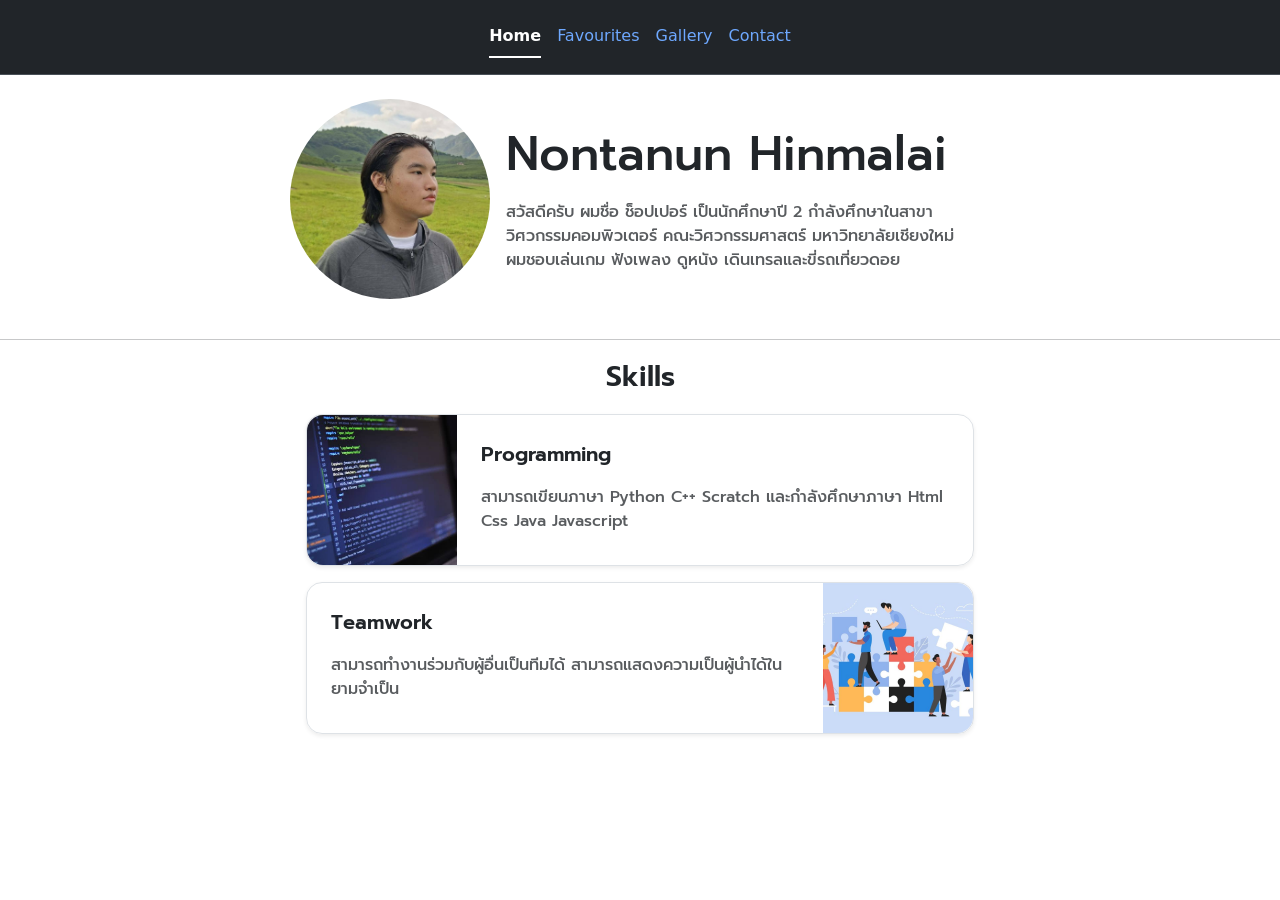
<file: index.html>
<!doctype html>
<html lang="en">
  <head>
    <meta charset="UTF-8" />
    <meta name="viewport" content="width=device-width, initial-scale=1.0" />
    <link
      href="https://cdn.jsdelivr.net/npm/bootstrap@5.3.8/dist/css/bootstrap.min.css"
      rel="stylesheet"
      integrity="sha384-sRIl4kxILFvY47J16cr9ZwB07vP4J8+LH7qKQnuqkuIAvNWLzeN8tE5YBujZqJLB"
      crossorigin="anonymous"
    />
    <link rel="preconnect" href="https://fonts.googleapis.com" />
    <link rel="preconnect" href="https://fonts.gstatic.com" crossorigin />
    <link
      href="https://fonts.googleapis.com/css2?family=Noto+Sans+Thai:wght@100..900&family=Prompt:wght@400;600&display=swap"
      rel="stylesheet"
    />
    <link rel="stylesheet" href="style.css" />
    <title>My Portfolio</title>
  </head>
  <body>
    <!--nav links-->
    <div class="">
      <nav class="navbar bg-dark border-bottom border-body p-3 justify-content-center" data-bs-theme="dark">
        <ul class="nav nav-underline">
        <li class="nav-item">
          <a class="nav-link active" aria-current="page" href="index.html"
            >Home</a
          >
        </li>
        <li class="nav-item">
          <a class="nav-link" href="fav.html">Favourites</a>
        </li>
        <li class="nav-item">
          <a class="nav-link" href="gallery.html">Gallery</a>
        </li>
        <li class="nav-item">
          <a class="nav-link" href="contact.html">Contact</a>
        </li>
      </ul>
      </nav>
    </div>

    <!--Profile-->
    <br>
    <div
      class="d-flex justify-content-center align-items-center mx-auto gap-3"
      style="max-width: 700px"
    >
      <div>
        <img
          src="image/pic 1.jpg"
          class="rounded-circle"
          width="200"
          height="200"
          style="object-fit: cover"
          alt=""
        />
      </div>
      <div class="d-none d-sm-block">
        <div class="display-5 mb-3 prompt-medium">Nontanun Hinmalai</div>
        <div class="text-muted prompt-medium">
          สวัสดีครับ ผมชื่อ ช็อปเปอร์ เป็นนักศึกษาปี 2 กำลังศึกษาในสาขาวิศวกรรมคอมพิวเตอร์ คณะวิศวกรรมศาสตร์ มหาวิทยาลัยเชียงใหม่ <br>
          ผมชอบเล่นเกม ฟังเพลง ดูหนัง เดินเทรลและขี่รถเที่ยวดอย
        </div>
      </div>
    </div>
    <div class="display-5 d-sm-none text-center my-3">Nontanun Hinmalai</div>
    <br>
    <hr />
    
    <!--Skill page-->
    <p class="text-center fs-3 prompt-semibold">Skills</p>

    <div style="max-width: 700px" class="mx-auto px-3 ">
      <div class="d-flex border mb-3 shadow-sm rounded-4">
        <div class="">
          <img
            src="image/programming.jpg"
            width="150px"
            height="150px"
            style="object-fit: cover"
            class="rounded-start-4 d-none d-sm-block"
            alt=""
          />
        </div>
        <div class="p-4">
          <p class="fw-semibold fs-5 prompt-semibold">Programming</p>
          <span class="text-muted prompt-medium"
            >สามารถเขียนภาษา Python C++ Scratch และกำลังศึกษาภาษา Html Css Java Javascript</span
          >
        </div>
      </div>

      <div class="d-flex border mb-3 shadow-sm rounded-4 justify-content-between">
        <div class="p-4">
          <p class="fw-semibold fs-5 prompt-semibold">Teamwork</p>
          <span class="text-muted prompt-medium"
            >สามารถทำงานร่วมกับผู้อื่นเป็นทีมได้ สามารถแสดงความเป็นผู้นำได้ในยามจำเป็น</span
          >
        </div>
        <div class="">
          <img
            src="image/teamwork.jpg"
            width="150px"
            height="150px"
            style="object-fit: cover"
            class="rounded-end-4 d-none d-sm-block"
            alt=""
          />
        </div>
      </div>
      </div>
    </div>
  </body>
</html>
</file>
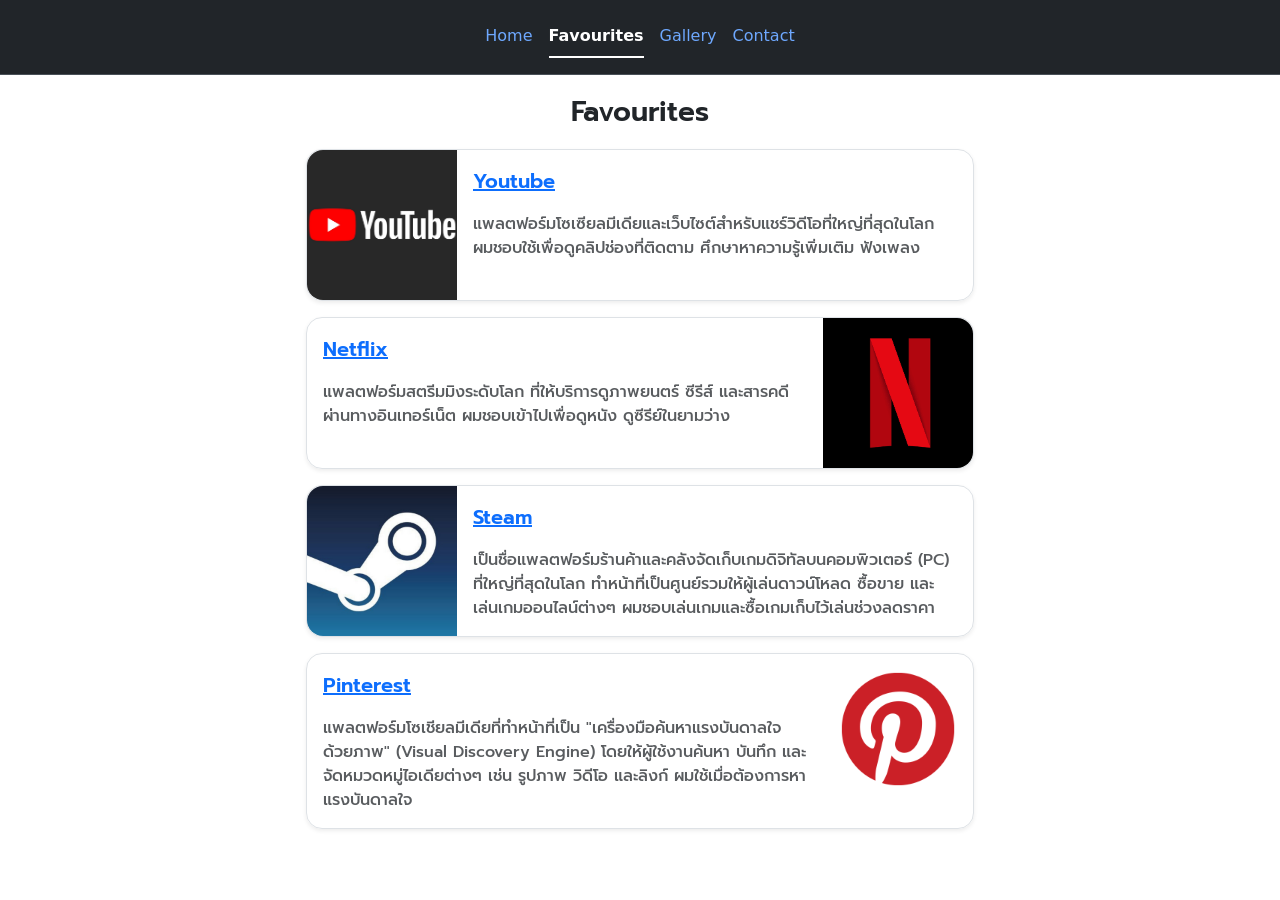
<file: fav.html>
<!doctype html>
<html lang="en">
  <head>
    <meta charset="UTF-8" />
    <meta name="viewport" content="width=device-width, initial-scale=1.0" />
    <link
      href="https://cdn.jsdelivr.net/npm/bootstrap@5.3.8/dist/css/bootstrap.min.css"
      rel="stylesheet"
      integrity="sha384-sRIl4kxILFvY47J16cr9ZwB07vP4J8+LH7qKQnuqkuIAvNWLzeN8tE5YBujZqJLB"
      crossorigin="anonymous"
    />
    <link rel="preconnect" href="https://fonts.googleapis.com" />
    <link rel="preconnect" href="https://fonts.gstatic.com" crossorigin />
    <link
      href="https://fonts.googleapis.com/css2?family=Noto+Sans+Thai:wght@100..900&family=Prompt:wght@400;600&display=swap"
      rel="stylesheet"
    />
    <link rel="stylesheet" href="style.css" />
    <title>My Portfolio</title>
  </head>
  <body>
    <!--nav links-->
    <div class="">
      <nav
        class="navbar bg-dark border-bottom border-body p-3 justify-content-center"
        data-bs-theme="dark"
      >
        <ul class="nav nav-underline">
          <li class="nav-item">
            <a class="nav-link" href="index.html">Home</a>
          </li>
          <li class="nav-item">
            <a class="nav-link active" aria-current="page" href="fav.html"
              >Favourites</a
            >
          </li>
          <li class="nav-item">
            <a class="nav-link" href="gallery.html">Gallery</a>
          </li>
          <li class="nav-item">
            <a class="nav-link" href="contact.html">Contact</a>
          </li>
        </ul>
      </nav>
    </div>

    <!--Favourites page-->
    <p class="text-center fs-3 my-3 prompt-semibold">Favourites</p>
    <div style="max-width: 700px" class="mx-auto px-3 ">
      <div class="d-flex border mb-3 shadow-sm rounded-4">
        <div class="">
          <img
            src="image/youtube.jpg"
            width="150px"
            height="150px"
            style="object-fit: cover"
            class="rounded-start-4 d-none d-sm-block"
            alt=""
          />
        </div>
        <div class="p-3">
          <p class="fw-semibold fs-5 prompt-semibold"><a href="https://youtube.com" target="_blank">Youtube</a></p>
          <span class="text-muted prompt-medium"
            >แพลตฟอร์มโซเซียลมีเดียและเว็บไซต์สำหรับแชร์วิดีโอที่ใหญ่ที่สุดในโลก <br> ผมชอบใช้เพื่อดูคลิปช่องที่ติดตาม ศึกษาหาความรู้เพิ่มเติม ฟังเพลง</span
          >
        </div>
      </div>

      <div class="d-flex border mb-3 shadow-sm rounded-4 justify-content-between">
        <div class="p-3">
          <p class="fw-semibold fs-5 prompt-semibold"><a href="https://www.netflix.com" target="_blank">Netflix</a></p>
          <span class="text-muted prompt-medium"
            >แพลตฟอร์มสตรีมมิงระดับโลก ที่ให้บริการดูภาพยนตร์ ซีรีส์ และสารคดีผ่านทางอินเทอร์เน็ต ผมชอบเข้าไปเพื่อดูหนัง ดูซีรีย์ในยามว่าง</span
          >
        </div>
        <div class="">
          <img
            src="image/netflix.png"
            width="150px"
            height="150px"
            style="object-fit: cover"
            class="rounded-end-4 d-none d-sm-block"
            alt=""
          />
        </div>
      </div>

      <div class="d-flex border mb-3 shadow-sm rounded-4">
        <div class="">
          <img
            src="image/steam.jpg"
            width="150px"
            height="150px"
            style="object-fit: cover"
            class="rounded-start-4 d-none d-sm-block"
            alt=""
          />
        </div>
        <div class="p-3">
          <p class="fw-semibold fs-5 prompt-semibold"><a href="https://store.steampowered.com" target="_blank">Steam</a></p>
          <span class="text-muted prompt-medium"
            >เป็นชื่อแพลตฟอร์มร้านค้าและคลังจัดเก็บเกมดิจิทัลบนคอมพิวเตอร์ (PC) ที่ใหญ่ที่สุดในโลก
             ทำหน้าที่เป็นศูนย์รวมให้ผู้เล่นดาวน์โหลด ซื้อขาย และเล่นเกมออนไลน์ต่างๆ ผมชอบเล่นเกมและซื้อเกมเก็บไว้เล่นช่วงลดราคา</span
          >
        </div>
      </div>

      <div class="d-flex border mb-3 shadow-sm rounded-4 justify-content-between">
        <div class="p-3">
          <p class="fw-semibold fs-5 prompt-semibold"><a href="https://www.pinterest.com" target="_blank">Pinterest</a></p>
          <span class="text-muted prompt-medium"
            >แพลตฟอร์มโซเชียลมีเดียที่ทำหน้าที่เป็น "เครื่องมือค้นหาแรงบันดาลใจด้วยภาพ" (Visual Discovery Engine)
             โดยให้ผู้ใช้งานค้นหา บันทึก และจัดหมวดหมู่ไอเดียต่างๆ เช่น รูปภาพ วิดีโอ และลิงก์ ผมใช้เมื่อต้องการหาแรงบันดาลใจ</span
          >
        </div>
        <div class="">
          <img
            src="image/pinterest.png"
            width="150px"
            height="150px"
            style="object-fit: cover"
            class="rounded-end-4 d-none d-sm-block"
            alt=""
          />
        </div>
      </div>

      </div>
    </div>
  </body>
</html>
</file>
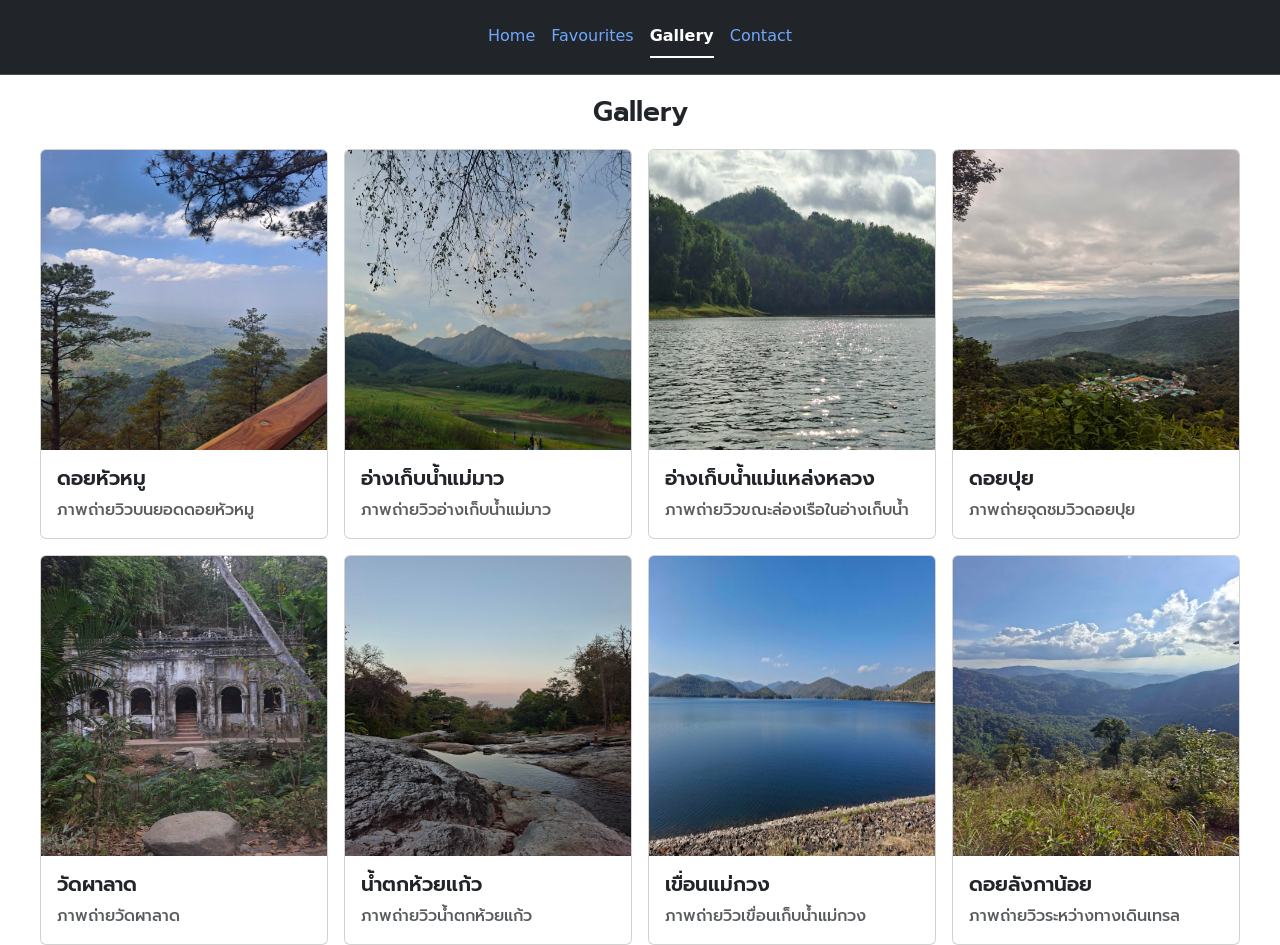
<file: gallery.html>
<!doctype html>
<html lang="en">
  <head>
    <meta charset="UTF-8" />
    <meta name="viewport" content="width=device-width, initial-scale=1.0" />
    <link
      href="https://cdn.jsdelivr.net/npm/bootstrap@5.3.8/dist/css/bootstrap.min.css"
      rel="stylesheet"
      integrity="sha384-sRIl4kxILFvY47J16cr9ZwB07vP4J8+LH7qKQnuqkuIAvNWLzeN8tE5YBujZqJLB"
      crossorigin="anonymous"
    />
    <link rel="preconnect" href="https://fonts.googleapis.com" />
    <link rel="preconnect" href="https://fonts.gstatic.com" crossorigin />
    <link
      href="https://fonts.googleapis.com/css2?family=Noto+Sans+Thai:wght@100..900&family=Prompt:wght@400;600&display=swap"
      rel="stylesheet"
    />
    <link rel="stylesheet" href="style.css" />
    <title>My Portfolio</title>
  </head>
  <body>
    <!--nav links-->
    <div class="">
      <nav
        class="navbar bg-dark border-bottom border-body p-3 justify-content-center"
        data-bs-theme="dark"
      >
        <ul class="nav nav-underline">
          <li class="nav-item">
            <a class="nav-link" href="index.html">Home</a>
          </li>
          <li class="nav-item">
            <a class="nav-link" href="fav.html">Favourites</a>
          </li>
          <li class="nav-item">
            <a class="nav-link active" aria-current="page" href="gallery.html"
              >Gallery</a
            >
          </li>
          <li class="nav-item">
            <a class="nav-link" href="contact.html">Contact</a>
          </li>
        </ul>
      </nav>
    </div>

    <!--Gallery page-->
    <p class="text-center fs-3 my-3 prompt-semibold">Gallery</p>
    <div
      class="d-flex gap-3 justify-content-center flex-wrap align-items-start"
    >
      <div class="card" style="width: 18rem">
        <img
          src="image/doi hua moo.jpg"
          alt=""
          class="card-img-top"
          style="height: 300px"
        />
        <div class="card-body">
          <h5 class="card-title prompt-semibold">ดอยหัวหมู</h5>
          <p class="card-text text-muted prompt-medium">
            ภาพถ่ายวิวบนยอดดอยหัวหมู
          </p>
        </div>
      </div>

      <div class="card" style="width: 18rem">
        <img
          src="image/mae mao.jpg"
          alt=""
          class="card-img-top"
          style="height: 300px"
        />
        <div class="card-body">
          <h5 class="card-title prompt-semibold">อ่างเก็บน้ำแม่มาว</h5>
          <p class="card-text text-muted prompt-medium">
            ภาพถ่ายวิวอ่างเก็บน้ำแม่มาว
          </p>
        </div>
      </div>

      <div class="card" style="width: 18rem">
        <img
          src="image/fang.jpg"
          alt=""
          class="card-img-top"
          style="height: 300px"
        />
        <div class="card-body">
          <h5 class="card-title prompt-semibold">อ่างเก็บน้ำแม่แหล่งหลวง</h5>
          <p class="card-text text-muted prompt-medium">
            ภาพถ่ายวิวขณะล่องเรือในอ่างเก็บน้ำ
          </p>
        </div>
      </div>

      <div class="card" style="width: 18rem">
        <img
          src="image/doi pui.jpg"
          alt=""
          class="card-img-top"
          style="height: 300px"
        />
        <div class="card-body">
          <h5 class="card-title prompt-semibold">ดอยปุย</h5>
          <p class="card-text text-muted prompt-medium">
            ภาพถ่ายจุดชมวิวดอยปุย
          </p>
        </div>
      </div>

      <div class="card" style="width: 18rem">
        <img
          src="image/วัดผาลาด.jpg"
          alt=""
          class="card-img-top"
          style="height: 300px"
        />
        <div class="card-body">
          <h5 class="card-title prompt-semibold">วัดผาลาด</h5>
          <p class="card-text text-muted prompt-medium">ภาพถ่ายวัดผาลาด</p>
        </div>
      </div>

      <div class="card" style="width: 18rem">
        <img
          src="image/น้ำตกห้วยแก้ว.jpg"
          alt=""
          class="card-img-top"
          style="height: 300px"
        />
        <div class="card-body">
          <h5 class="card-title prompt-semibold">น้ำตกห้วยแก้ว</h5>
          <p class="card-text text-muted prompt-medium">
            ภาพถ่ายวิวน้ำตกห้วยแก้ว
          </p>
        </div>
      </div>

      <div class="card" style="width: 18rem">
        <img
          src="image/เขื่อนแม่กวง.jpg"
          alt=""
          class="card-img-top"
          style="height: 300px"
        />
        <div class="card-body">
          <h5 class="card-title prompt-semibold">เขื่อนแม่กวง</h5>
          <p class="card-text text-muted prompt-medium">
            ภาพถ่ายวิวเขื่อนเก็บน้ำแม่กวง
          </p>
        </div>
      </div>

      <div class="card" style="width: 18rem">
        <img
          src="image/ดอยลังกาน้อย.jpg"
          alt=""
          class="card-img-top"
          style="height: 300px"
        />
        <div class="card-body">
          <h5 class="card-title prompt-semibold">ดอยลังกาน้อย</h5>
          <p class="card-text text-muted prompt-medium">
            ภาพถ่ายวิวระหว่างทางเดินเทรล
          </p>
        </div>
      </div>
    </div>
  </body>
</html>
</file>
<file: style.css>
.prompt-medium {
  font-family: "Prompt", sans-serif;
  font-weight: 500;
  font-style: normal;
}

.prompt-semibold {
  font-family: "Prompt", sans-serif;
  font-weight: 600;
  font-style: normal;
}
</file>
